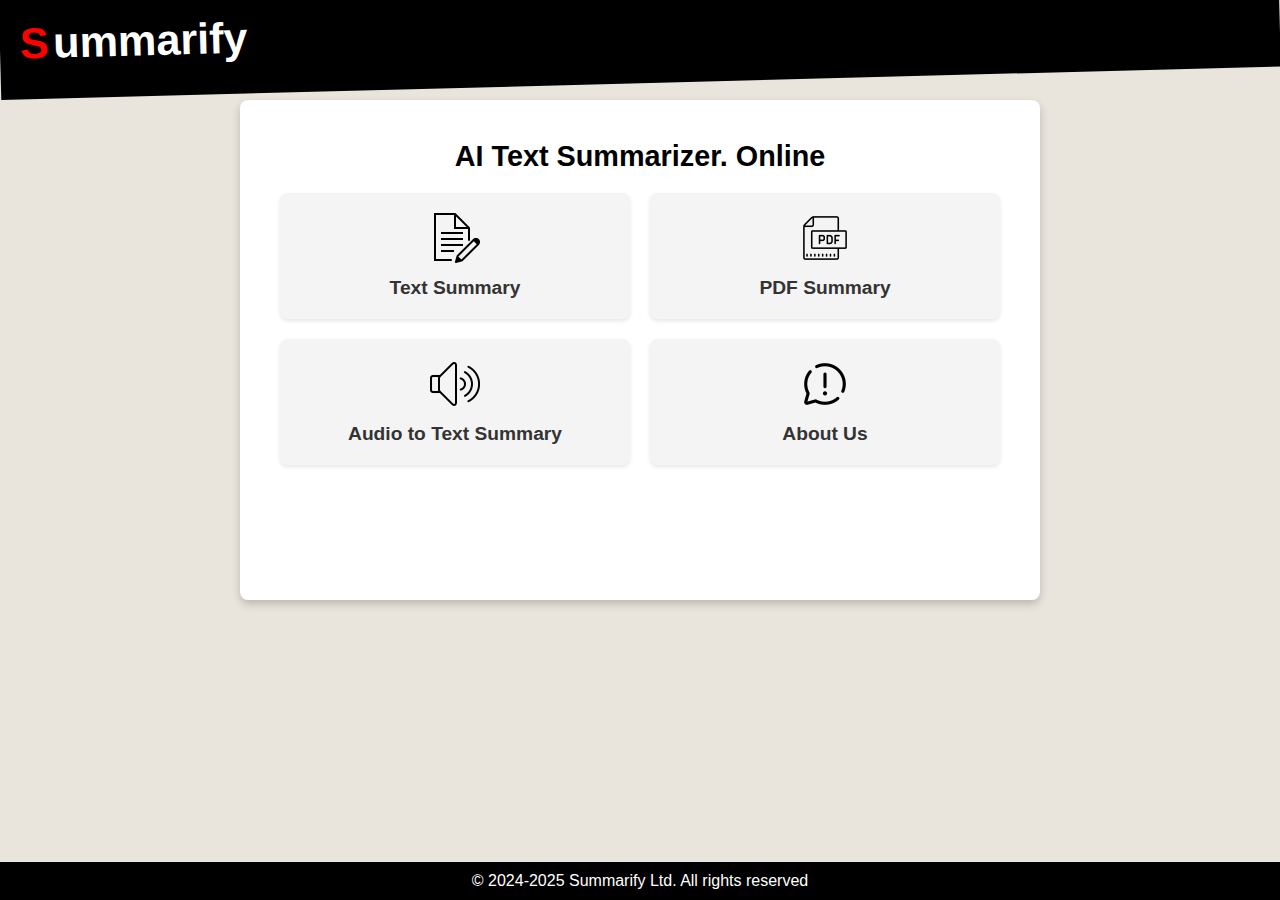
<file: templates/index.html>
<!DOCTYPE html>
<html lang="en">
<head>
    <meta charset="UTF-8">
    <meta name="viewport" content="width=device-width, initial-scale=1.0">
    <title>Summarify</title>
    <link rel="stylesheet" href="assets/css/style.css">
</head>

<body>
    <header class="header">
        <h1 class="logo"><span class="red">S</span>ummarify</h1>
    </header>
    

    <!-- Main Container -->
    <div class="container">
        <main class="content">
            <h2>AI Text Summarizer. Online</h2>
            <div class="features">
                <div class="feature" id="text-summary">
                    <img src="assets/images/text.png" alt="Text Summary Icon">
                    <h3>Text Summary</h3>
                </div>
                <div class="feature" id="pdf-summary">
                    <img src="assets/images/pdf.png" alt="PDF Summary Icon">
                    <h3>PDF Summary</h3>
                </div>
                <div class="feature" id="audio-summary">
                    <img src="assets/images/audio.png" alt="Audio Icon">
                    <h3>Audio to Text Summary</h3>
                </div>
                <div class="feature" id="about-us">
                    <img src="assets/images/aboutus.png" alt="About Us Icon">
                    <h3>About Us</h3>
                </div>
            </div>
        </main>
    </div>

    <footer class="footer">
        <p>© 2024-2025 Summarify Ltd. All rights reserved</p>
    </footer>

    <script src="assets/js/script.js"></script>
</body>
</html>
</file>
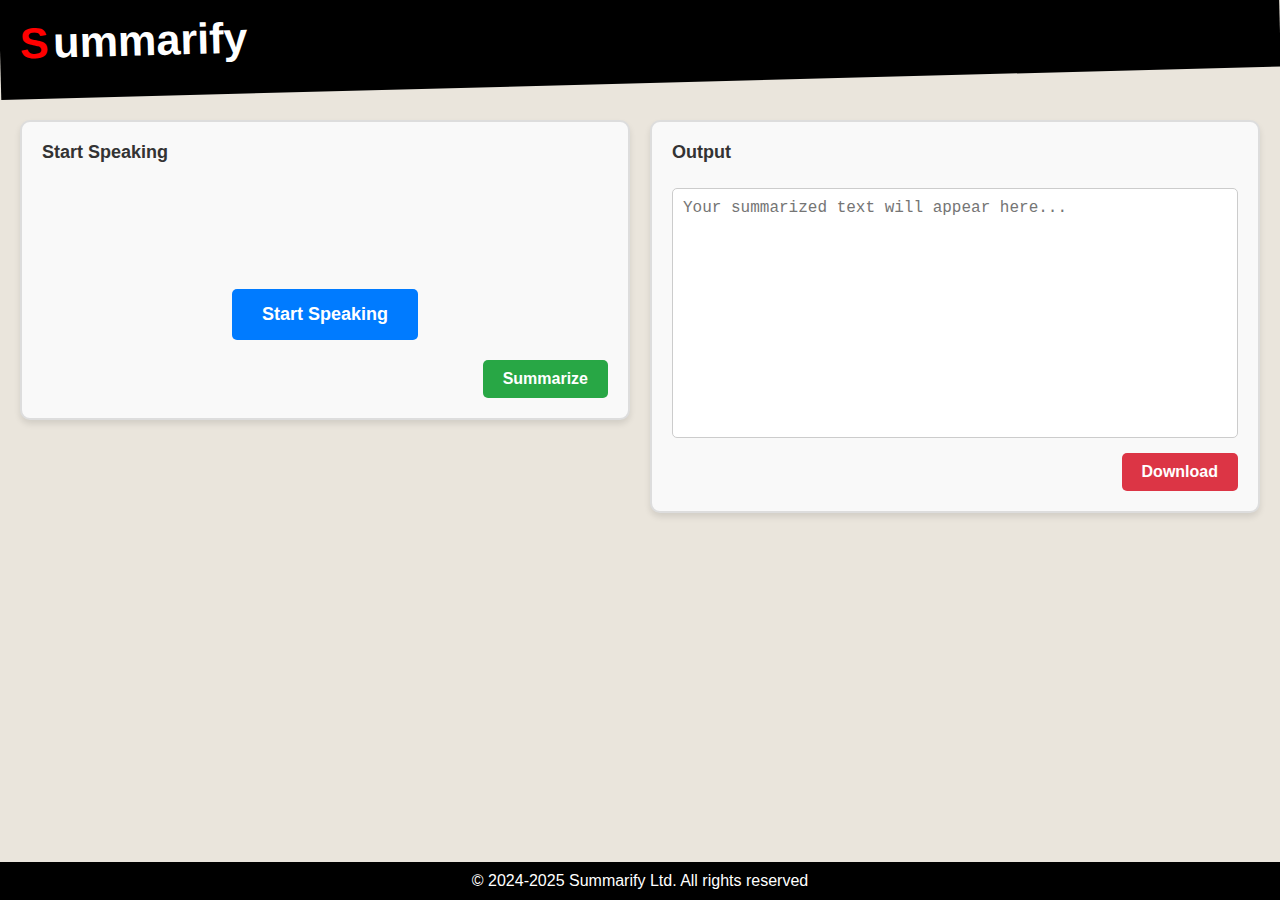
<file: templates/audio-summary.html>
<!DOCTYPE html>
<html lang="en">
<head>
    <meta charset="UTF-8">
    <meta name="viewport" content="width=device-width, initial-scale=1.0">
    <title>Audio Summary</title>
    <link rel="stylesheet" href="assets/css/style.css">
</head>
<body>
    <header class="header">
        <h1 class="logo"><span class="red">S</span>ummarify</h1>
    </header>

    <div class="summary-container">
        <div class="audio-record-section">
            <h2 class="section-title">Start Speaking</h2>
            <div class="audio-record-container">
                <button id="start-speaking-btn" class="btn record-btn">Start Speaking</button>
            </div>
            <button id="summarize-btn" class="btn summarize-btn">Summarize</button>
        </div>
        <div class="text-output-section">
            <h2 class="section-title">Output</h2>
            <textarea id="output-text" class="text-area" placeholder="Your summarized text will appear here..."></textarea>
            <button id="download-btn" class="btn download-btn">Download</button>
        </div>
    </div>

    <footer class="footer">
        <p>© 2024-2025 Summarify Ltd. All rights reserved</p>
    </footer>
</body>
</html>
</file>
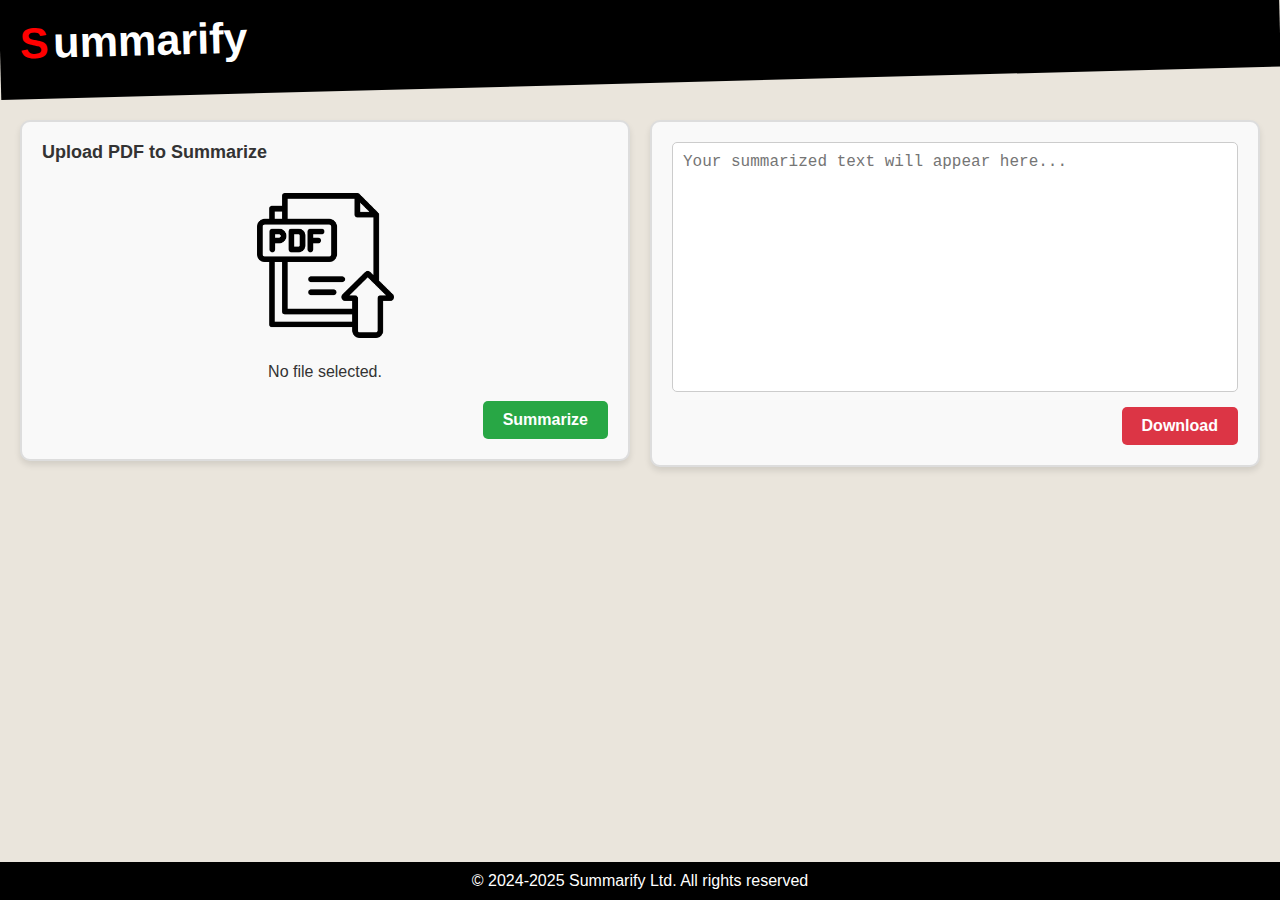
<file: templates/pdf-summary.html>
<!DOCTYPE html>
<html lang="en">
<head>
    <meta charset="UTF-8">
    <meta name="viewport" content="width=device-width, initial-scale=1.0">
    <title>PDF Summary</title>
    <link rel="stylesheet" href="assets/css/style.css">
</head>
<body>
    <header class="header">
        <h1 class="logo"><span class="red">S</span>ummarify</h1>
    </header>

    <div class="summary-container">
        <div class="pdf-upload-section">
            <h2 class="section-title">Upload PDF to Summarize</h2>
            <div class="pdf-upload-container">
                <img id="pdf-upload-icon" src="assets/images/upload-pdf.png" alt="Upload PDF" style="cursor: pointer;">
                <input type="file" id="pdf-input" accept=".pdf" style="display: none;">
                <p id="uploaded-file-name" style="margin-top: 10px; font-size: 16px; color: #333;">No file selected.</p>
            </div>
            
            
            <button id="summarize-btn" class="btn summarize-btn">Summarize</button>
        </div>
        <div class="text-output-section">
            <textarea id="output-text" class="text-area" placeholder="Your summarized text will appear here..."></textarea>
            <button id="download-btn" class="btn download-btn">Download</button>
        </div>
    </div>

    <footer class="footer">
        <p>© 2024-2025 Summarify Ltd. All rights reserved</p>
    </footer>

    <script src="assets/js/pdf-summary.js" defer></script>

</body>
</html>
</file>
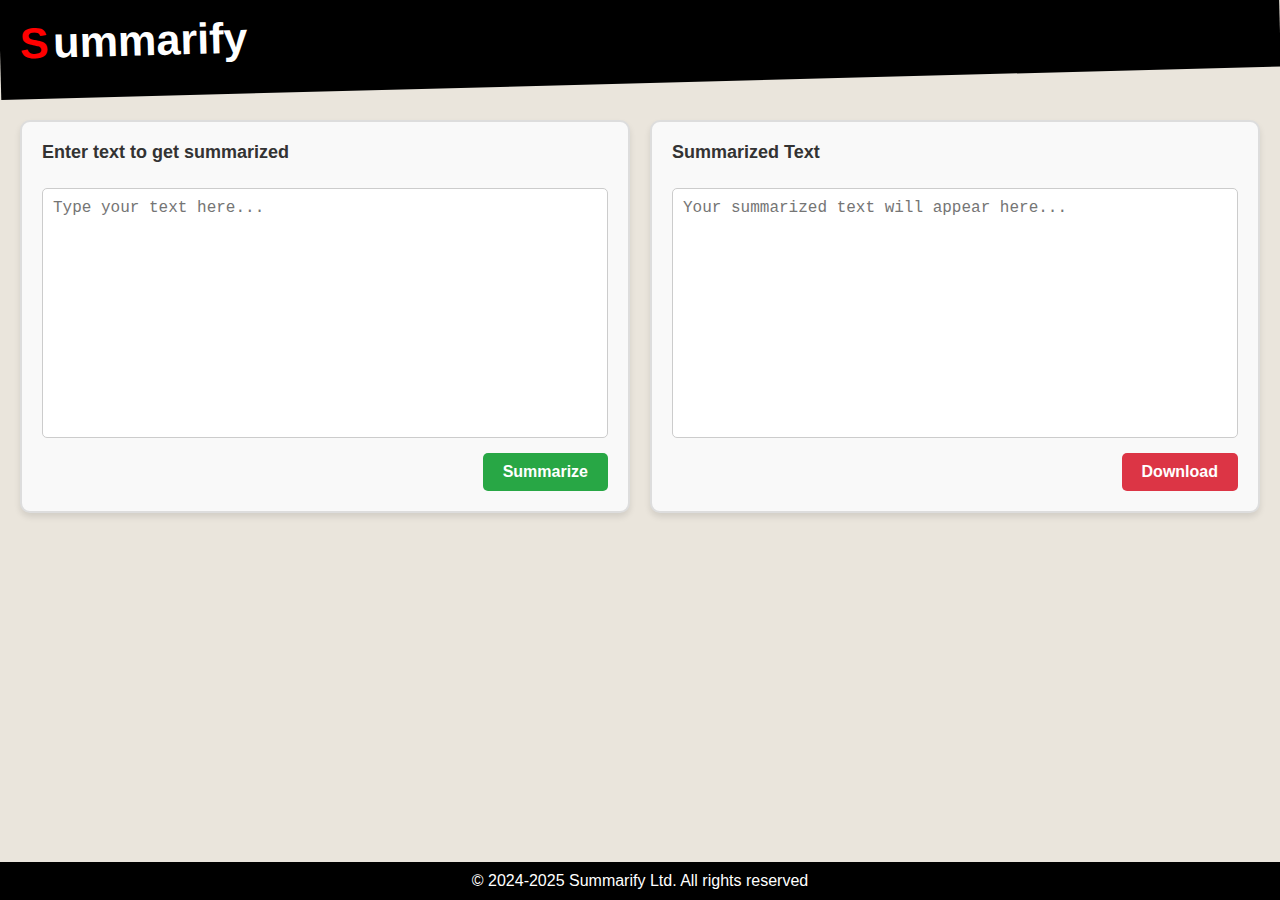
<file: templates/text-summary.html>
<!DOCTYPE html>
<html lang="en">
<head>
    <meta charset="UTF-8">
    <meta name="viewport" content="width=device-width, initial-scale=1.0">
    <title>Text Summary</title>
    <link rel="stylesheet" href="assets/css/style.css">
</head>
<body>
    <header class="header">
        <h1 class="logo"><span class="red">S</span>ummarify</h1>
    </header>

    <div class="summary-container">
        <div class="text-input-section">
            <h2 class="section-title">Enter text to get summarized</h2>
            <textarea id="input-text" class="text-area" placeholder="Type your text here..."></textarea>
            <button id="summarize-btn" class="btn summarize-btn">Summarize</button>
        </div>
        <div class="text-output-section">
            <h2 class="section-title">Summarized Text</h2>
            <textarea id="output-text" class="text-area" placeholder="Your summarized text will appear here..."></textarea>
            <button id="download-btn" class="btn download-btn">Download</button>
        </div>
    </div>

    <footer class="footer">
        <p>© 2024-2025 Summarify Ltd. All rights reserved</p>
    </footer>
</body>
</html>
</file>
<file: templates/assets/css/style.css>
/* Global Reset */
* {
    margin: 0;
    padding: 0;
    box-sizing: border-box;
}

body {
    font-family: 'Arial', sans-serif;
    background-color: #eae5dc;
    color: #000;
    display: flex;
    flex-direction: column;
    min-height: 100vh;
/* Default (Light Mode) 
    transition: background-color 0.3s ease, color 0.3s ease;
    */
}



/* Dark Mode */
/* body.dark-mode {
    background-color: #121212;
    color: #ffffff;
}
.theme-toggle {
    background: none;
    border: none;
    cursor: pointer;
    position: absolute;
    right: 20px;
    top: 15px;
    width: 40px;
    height: 40px;
} */

/* .theme-toggle img {
    width: 100%;
    height: 100%;
} */
/* Default Light Mode Icon (No Change) 
.theme-toggle img {
    filter: invert(1);
    transition: filter 0.3s ease;
}*/
/* Header */
.header {
    background: #000;
    color: #fff;
    padding: 20px 0;
    transform: rotate(-1.5deg);
    transform-origin: left; /* Tilt starts from the left edge */
    position: relative;
    z-index: 1;
    text-align: left; /* Align content to the left */
    padding-left: 20px; /* Add some spacing from the left */
    height: 100px;
}




.header span{
    letter-spacing: 4.5px;
}
.logo {
    font-size: 2.7em;
    font-weight: bold;
}

.logo .red {
    color: red;
}

/* Main Container */
.container {
    width: 80%;
    max-width: 800px;
    margin: 0 auto; /* Center the container horizontally */
    background: #fff;
    box-shadow: 0 4px 8px rgba(0, 0, 0, 0.2);
    border-radius: 8px;
    text-align: center;
    padding: 20px;
    min-height: 500px; /* Reduced height to make it compact */
    max-height: 900px; /* Set a maximum height for better balance */
    overflow: hidden; /* Prevent extra space or scrolling */
}

/* Content */
.content {
    padding: 20px;
}

.content h2 {
    font-size: 1.8em;
    margin-bottom: 20px;
}

/* Features Section */
.features {
    display: grid;
    grid-template-columns: repeat(2, 1fr);
    gap: 20px;
    margin-top: 20px;
}

.feature {
    background: #f4f4f4;
    padding: 20px;
    border-radius: 8px;
    box-shadow: 0 2px 4px rgba(0, 0, 0, 0.1);
    transition: transform 0.2s ease-in-out;
}

.feature:hover {
    transform: scale(1.05);
    cursor: pointer;
}
.feature h3:hover{
    cursor: pointer;
}
.feature img {
    width: 50px;
    height: 50px;
    margin-bottom: 10px;
}

.feature h3 {
    font-size: 1.2em;
    color: #333;
}

/* Footer */
.footer {
    background: #000;
    color: #fff;
    padding: 10px 0;
    font-size: 1em;
    text-align: center;
    margin-top: auto; /* Pushes the footer to the bottom of the page */
}


/* Summary Container */
.summary-container {
    display: flex;
    justify-content: space-between;
    align-items: flex-start;
    gap: 20px;
    padding: 20px;
}

/* Text Input Section */
.text-input-section, .text-output-section {
    flex: 1;
    display: flex;
    flex-direction: column;
    gap: 15px;
    padding: 20px;
    border: 2px solid #ddd;
    border-radius: 10px;
    background-color: #f9f9f9;
    box-shadow: 0 4px 6px rgba(0, 0, 0, 0.1);
}

/* Section Titles */
.section-title {
    font-size: 18px;
    font-weight: bold;
    margin-bottom: 10px;
    color: #333;
}

/* Text Areas */
.text-area {
    width: 100%;
    height: 250px;
    padding: 10px;
    font-size: 16px;
    border: 1px solid #ccc;
    border-radius: 5px;
    resize: none;
}

/* Buttons */
.btn {
    align-self: flex-end;
    padding: 10px 20px;
    font-size: 16px;
    font-weight: bold;
    border: none;
    border-radius: 5px;
    cursor: pointer;
    transition: background-color 0.3s ease;
}

.summarize-btn {
    background-color: #28a745; /* Green */
    color: white;
}

.summarize-btn:hover {
    background-color: #218838;
}

.download-btn {
    background-color: #dc3545; /* Red */
    color: white;
}

.download-btn:hover {
    background-color: #c82333;
}









/* Container for PDF Summary */
.pdf-upload-section {
    flex: 1;
    display: flex;
    flex-direction: column;
    justify-content: space-between;
    gap: 20px;
    padding: 20px;
    border: 2px solid #ddd;
    border-radius: 10px;
    background-color: #f9f9f9;
    box-shadow: 0 4px 6px rgba(0, 0, 0, 0.1);
    min-height: 300px; /* Ensures it doesn't shrink smaller than the right column */
}

/* Upload Section Container */
.pdf-upload-container {
    display: flex;
    flex-direction: column;
    align-items: center;
    justify-content: center;
    gap: 15px;
    flex-grow: 1;
}

/* PDF Upload Icon */
.pdf-upload-icon {
    width: 100px;
    height: 100px;
    object-fit: contain;
}
.pdf-upload-container img{
    height: 184px;
    width: 200px;
}
/* Upload Button */
.upload-btn {
    background-color: #007bff; /* Blue */
    color: white;
}

.upload-btn:hover {
    background-color: #0056b3;
}
/* PDF Upload Icon */
#pdf-upload-icon {
    width: 145px;
    height: 145px;
    object-fit: contain;
    cursor: pointer; /* Makes the icon look clickable */
    transition: transform 0.2s ease;
}

#pdf-upload-icon:hover {
    transform: scale(1.1);
}

.text-output-section {
    flex: 1;
    display: flex;
    flex-direction: column;
    gap: 15px;
    padding: 20px;
    border: 2px solid #ddd;
    border-radius: 10px;
    background-color: #f9f9f9;
    box-shadow: 0 4px 6px rgba(0, 0, 0, 0.1);
}

.text-area {
    width: 100%;
    height: 250px;
    padding: 10px;
    font-size: 16px;
    border: 1px solid #ccc;
    border-radius: 5px;
    resize: none;
}

.summarize-btn, .download-btn {
    align-self: flex-end;
    padding: 10px 20px;
    font-size: 16px;
    font-weight: bold;
    border: none;
    border-radius: 5px;
    cursor: pointer;
    transition: background-color 0.3s ease;
}

.summarize-btn {
    background-color: #28a745; /* Green */
    color: white;
}

.summarize-btn:hover {
    background-color: #218838;
}

.download-btn {
    background-color: #dc3545; /* Red */
    color: white;
}

.download-btn:hover {
    background-color: #c82333;
}

/* Container for Audio Summary */
.audio-record-section {
    flex: 1;
    display: flex;
    flex-direction: column;
    justify-content: space-between;
    gap: 20px;
    padding: 20px;
    border: 2px solid #ddd;
    border-radius: 10px;
    background-color: #f9f9f9;
    box-shadow: 0 4px 6px rgba(0, 0, 0, 0.1);
    min-height: 300px; /* Ensures it doesn't shrink smaller than the right column */
}

/* Audio Record Container */
.audio-record-container {
    flex-grow: 1;
    display: flex;
    justify-content: center;
    align-items: center;
}

/* Record Button */
.record-btn {
    padding: 15px 30px;
    font-size: 18px;
    font-weight: bold;
    color: white;
    background-color: #007bff; /* Blue */
    border: none;
    border-radius: 5px;
    cursor: pointer;
    transition: background-color 0.3s ease;
}

.record-btn:hover {
    background-color: #0056b3;
}


.text-output-section {
    flex: 1;
    display: flex;
    flex-direction: column;
    gap: 15px;
    padding: 20px;
    border: 2px solid #ddd;
    border-radius: 10px;
    background-color: #f9f9f9;
    box-shadow: 0 4px 6px rgba(0, 0, 0, 0.1);
}

.text-area {
    width: 100%;
    height: 250px;
    padding: 10px;
    font-size: 16px;
    border: 1px solid #ccc;
    border-radius: 5px;
    resize: none;
}

.summarize-btn, .download-btn {
    align-self: flex-end;
    padding: 10px 20px;
    font-size: 16px;
    font-weight: bold;
    border: none;
    border-radius: 5px;
    cursor: pointer;
    transition: background-color 0.3s ease;
}

.summarize-btn {
    background-color: #28a745; /* Green */
    color: white;
}

.summarize-btn:hover {
    background-color: #218838;
}

.download-btn {
    background-color: #dc3545; /* Red */
    color: white;
}

.download-btn:hover {
    background-color: #c82333;
}


/* About Us Section */
.about-us {
    padding: 40px 20px;
    background-color: #eae5dc; /* Matches the site's background */
    text-align: center;
}

.about-us h2 {
    font-size: 2em;
    margin-bottom: 30px;
    color: #333;
}

.team-container {
    display: flex;
    flex-wrap: wrap;
    justify-content: center;
    gap: 20px;
}

.team-member {
    background-color: #fff;
    border: 1px solid #ddd;
    border-radius: 10px;
    width: 45%; /* Two cards per row */
    box-shadow: 0 4px 6px rgba(0, 0, 0, 0.1);
    padding: 20px;
    display: flex;
    align-items: center;
    gap: 15px;
    transition: transform 0.3s ease;
}

.team-member:hover {
    transform: scale(1.05);
}

.team-photo {
    width: 80px;
    height: 80px;
    border-radius: 50%;
    object-fit: cover;
    border: 2px solid #ddd;
}

.team-info {
    text-align: left;
    flex: 1;
}

.linkedin-link {
    color: #007bff;
    text-decoration: none;
    font-weight: bold;
}

.linkedin-link:hover {
    text-decoration: underline;
}
</file>
